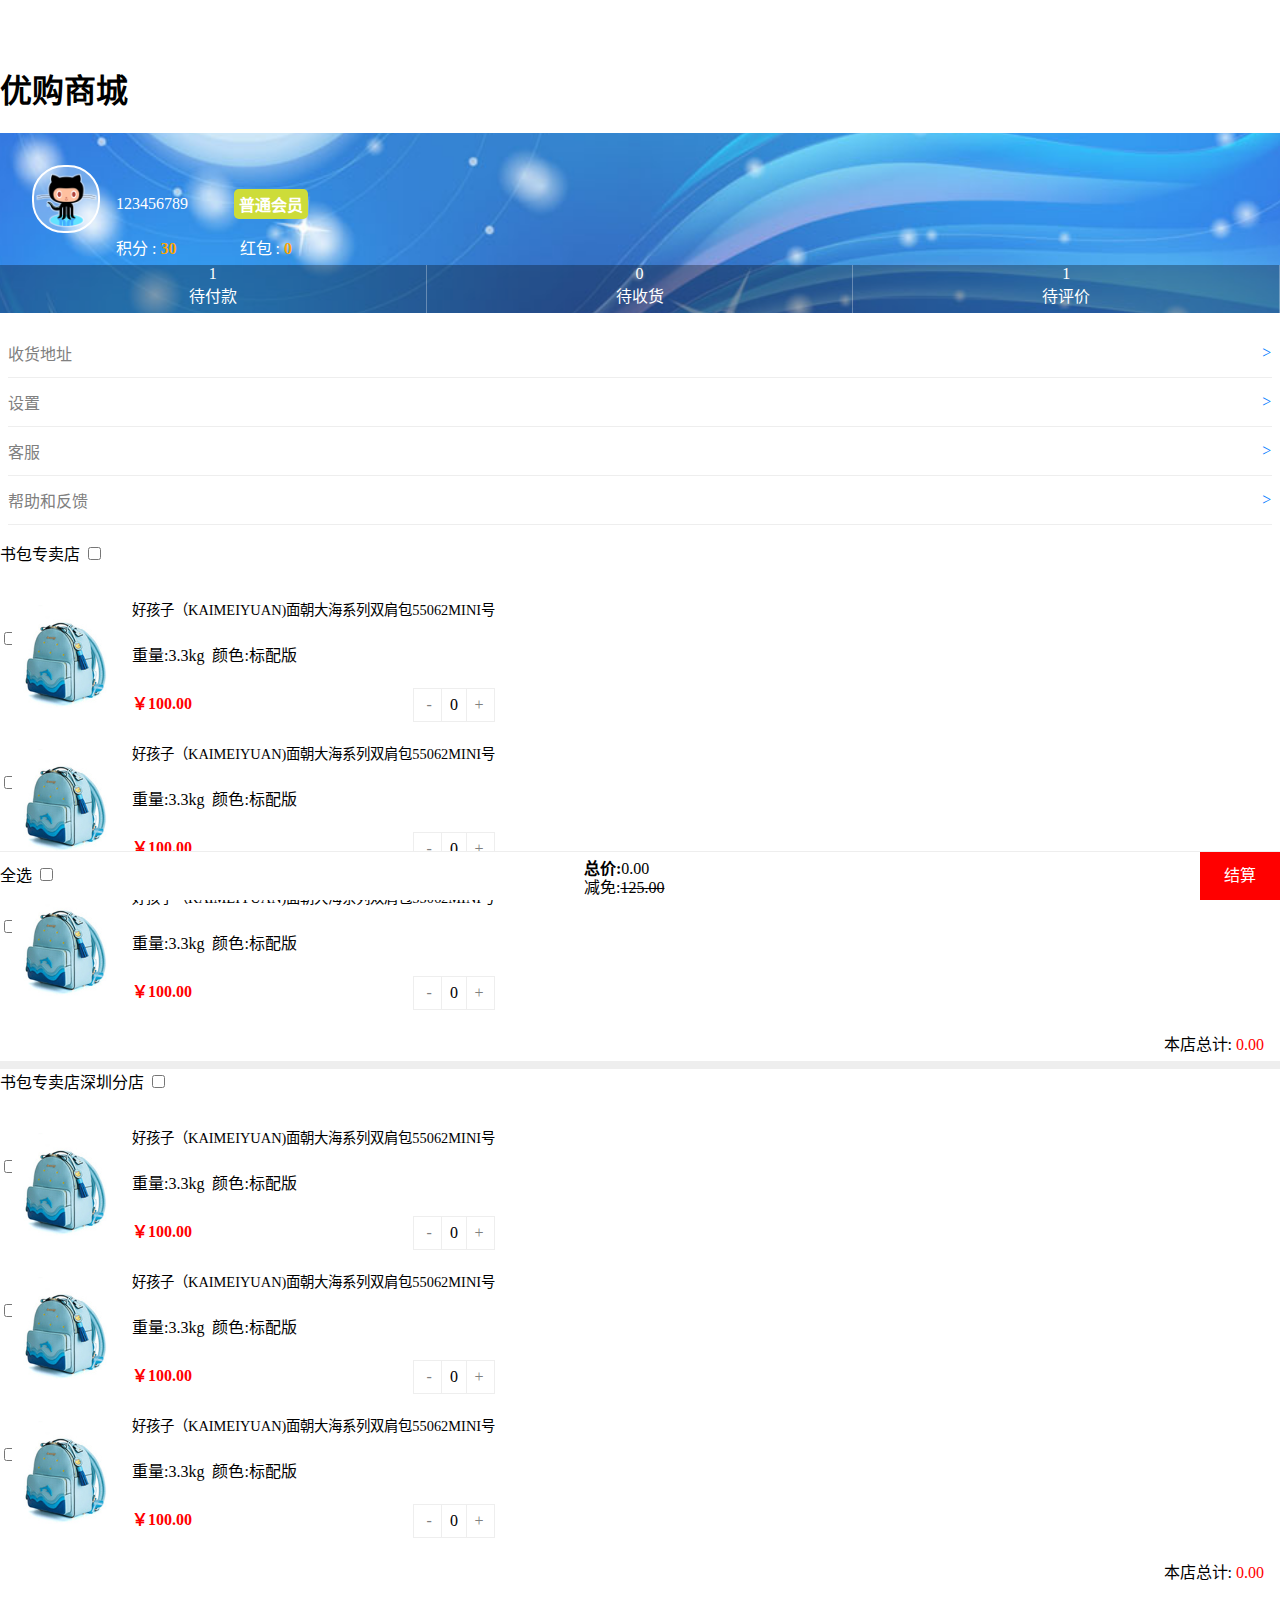
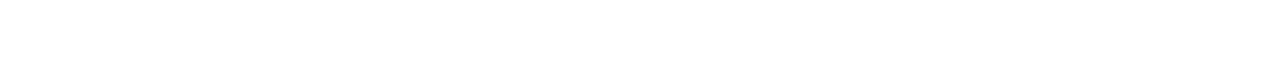
<file: common.html>
<!DOCTYPE html>
<html lang="zh-cn">

<head>
    <meta charset="UTF-8">
    <meta name="viewport" content="width=device-width, initial-scale=1.0">
    <meta content="width=device-width,initial-scale=1.0,maximum-scale=1.0,user-scalable=no" name="viewport">
    <meta content="yes" name="apple-mobile-web-app-capable">
    <meta content="black" name="apple-mobile-web-app-status-bar-style">
    <meta content="telephone=no" name="format-detection">
    <meta content="email=no" name="format-detection">
    <meta http-equiv="X-UA-Compatible" content="ie=edge">
    <title>优购商城</title>
    <link rel="stylesheet" href="./css/base.css">
    <link rel="stylesheet" href="./css/top-bottom.css">
    <style>
        /* 个人中心头部样式 */
        
        .vip-header {
            width: 100%;
            height: 180px;
            background: url("./images/vip_bg.jpg") no-repeat center;
            background-size: 110%;
            position: relative;
        }
        
        #vip {
            display: flex;
            padding: 2rem;
        }
        
        .vip-left {
            width: 4rem;
            height: 4rem;
            border: 2px solid #fff;
            border-radius: 2rem;
            background-color: rgba(255, 2555, 255, .3);
        }
        
        .vip-left img {
            width: 100%;
        }
        
        .vip-right {
            width: 12rem;
            height: 4rem;
            padding: .5rem 0 0 1rem;
        }
        
        .vip-right p {
            display: flex;
            justify-content: space-between;
            align-items: center;
            color: white;
            font-size: 1rem;
            margin-bottom: .1rem;
        }
        
        .user b {
            background-color: #CDDC39;
            padding: .2rem .3rem;
            border-radius: .3rem;
        }
        
        .score {
            padding-right: 1rem;
        }
        
        .score b {
            color: orange;
        }
        
        .vip-header ul {
            position: absolute;
            bottom: 0;
            width: 100%;
            height: 3rem;
            background-color: rgba(0, 0, 0, .3);
            margin: 0;
            display: flex;
        }
        
        .vip-header ul li {
            border-right: 1px solid rgba(255, 255, 255, .3);
            flex: 1;
        }
        
        .vip-header ul li p {
            color: white;
            margin: 0;
        }
        
        .vip-header ul li a {
            color: white;
        }
    </style>
    <style>
        /* 购物车列表样式 */
        
        #shopcar {
            width: 100%;
            background-color: #eee;
        }
        
        #shopcar input::before,
        #total input::before {
            color: red;
            line-height: 2rem;
        }
        
        #shopcar .shops {
            margin-bottom: .5rem;
            background-color: white;
        }
        
        #shopcar .mui-table-view:after {
            height: 0;
        }
        
        #shopcar .shops>ul {
            /* background-color: #eee;
            margin-bottom: .5rem; */
        }
        
        #shopcar .shops>ul>li {
            height: 9rem;
            background-color: white;
        }
        
        #shopcar .shops>ul>li .good-info {
            display: flex;
            padding-bottom: 0;
        }
        
        #shopcar .shops .all-prices {
            text-align: right;
            height: 2rem;
            line-height: 2rem;
            padding-right: 1rem;
        }
        
        #shopcar .shops .all-prices span {
            color: red;
        }
        
        .check {
            padding-top: 3rem;
        }
        
        .pic {
            height: 9rem;
        }
        
        .pic img {
            width: 100%;
            max-height: 8rem;
            max-width: 8rem;
            margin: 1.5rem 0 0 -1rem;
        }
        
        .text {
            overflow: hidden;
            text-align: left;
        }
        
        .text h4 {
            font-weight: normal;
            line-height: 1.3rem;
            white-space: normal;
            font-size: .9rem;
        }
        
        .text p {
            height: 2rem;
            line-height: 2rem;
        }
        
        .text p span {
            margin-right: .5rem;
        }
        
        .counts {
            height: 2rem;
            line-height: 2rem;
        }
        
        .price {
            float: left;
            color: red;
        }
        
        .count {
            float: right;
            width: 5rem;
            text-align: center;
            border: 1px solid #eee;
        }
        
        .count a {
            display: inline-block;
            width: 1.5rem;
            text-align: center;
        }
        
        .count span {
            width: 1rem;
            display: inline-block;
            text-align: center;
        }
        
        .count .minus {
            border-right: 1px solid #eee;
        }
        
        .count .add {
            border-left: 1px solid #eee;
        }
        /* 底部结算样式 */
        
        .total {
            position: fixed;
            display: flex;
            z-index: 1;
            width: 100%;
            height: 3rem;
            bottom: 0;
            line-height: 3rem;
            background-color: white;
            border-top: 1px solid #eee;
            justify-content: space-between;
            align-items: center;
        }
        
        .total .left {
            width: 8rem;
        }
        
        .total .middle {
            width: 10rem;
        }
        
        .total .middle p {
            width: 6rem;
            height: 1.2rem;
            margin: 0;
            line-height: 1.5rem;
            color: black;
        }
        
        .right {
            display: block;
            width: 5rem;
            background-color: red;
            text-align: center;
            height: 100%;
        }
        
        #right {
            color: white;
            background-color: red !important;
        }
    </style>
</head>

<body>
    <header id="header" class="mui-bar mui-bar-nav">
        <a class="mui-icon mui-icon-arrowleft mui-icon-left-nav mui-pull-left" href="../index.html"></a>
        <h1 class="mui-title">优购商城</h1>
        <a class="mui-icon mui-icon-home mui-icon-right-nav mui-pull-right"></a>
    </header>

    <div class="vip-header">
        <a href="#" id="vip">
            <div class="vip-left">
                <img src="./images/vip.png" alt="">
            </div>
            <div class="vip-right">
                <p class="user">
                    <span>123456789</span>
                    <b>普通会员</b>
                </p>
                <p class="score">
                    <span>积分 : <b>30</b></span>
                    <span>红包 : <b>0</b></span>
                </p>
            </div>
        </a>
        <ul>
            <li>
                <a href="#">
                    <span>1</span>
                    <p>待付款</p>
                </a>
            </li>
            <li>
                <a href="#">
                    <span>0</span>
                    <p>待收货</p>
                </a>
            </li>
            <li>
                <a href="#">
                    <span>1</span>
                    <p>待评价</p>
                </a>
            </li>
        </ul>
    </div>
    <style>
        .list-menu {
            width: 100%;
        }
        
        .list-menu ul {
            padding: 0 .5rem;
        }
        
        .list-menu ul li {
            height: 3rem;
            border-bottom: 1px solid #eee;
        }
        
        .list-menu ul li a {
            display: flex;
            height: 100%;
            justify-content: space-between;
            align-items: center;
        }
    </style>


    <div class="list-menu">
        <ul>
            <li><a href="#"><span>收货地址</span> <i class="mui-icon mui-icon-arrowright">></i></a></li>
            <li><a href="#"><span>设置</span> <i class="mui-icon mui-icon-arrowright">></i></a></li>
            <li><a href="#"><span>客服</span> <i class="mui-icon mui-icon-arrowright">></i></a></li>
            <li><a href="#"><span>帮助和反馈</span> <i class="mui-icon mui-icon-arrowright">></i></a></li>
        </ul>
    </div>

    <div id="shopcar">
        <div class="shops">
            <div class="mui-input-row mui-checkbox mui-left">
                <label>书包专卖店</label>
                <input name="checkbox" value="all" type="checkbox">
            </div>
            <ul class="mui-table-view">
                <li class="mui-table-view-cell mui-media mui-row">
                    <div class="good-info">
                        <div class="check mui-col-xs-2">
                            <div class="mui-checkbox">
                                <input name="checkbox" value="item0" type="checkbox">
                            </div>
                        </div>
                        <div class="pic mui-col-xs-3">
                            <img class="" src="./images/qcp.png">
                        </div>
                        <div class="text mui-col-xs-7">
                            <h4>好孩子（KAIMEIYUAN)面朝大海系列双肩包55062MINI号</h4>
                            <p class="mui-ellipsis">
                                <span>重量:3.3kg</span><span>颜色:标配版</span>
                            </p>
                            <div class="counts">
                                <div class="price">
                                    <b>￥100.00</b>
                                </div>
                                <div class="count">
                                    <a href="#" class="minus">-</a>
                                    <span class="num">0</span>
                                    <a href="#" class="add">+</a>
                                </div>

                            </div>
                        </div>
                    </div>
                </li>
                <li class="mui-table-view-cell mui-media mui-row">
                    <div class="good-info">
                        <div class="check mui-col-xs-2">
                            <div class="mui-checkbox">
                                <input name="checkbox" value="item1" type="checkbox">
                            </div>
                        </div>
                        <div class="pic mui-col-xs-3">
                            <img class="" src="./images/qcp.png">
                        </div>
                        <div class="text mui-col-xs-7">
                            <h4>好孩子（KAIMEIYUAN)面朝大海系列双肩包55062MINI号</h4>
                            <p class="mui-ellipsis">
                                <span>重量:3.3kg</span><span>颜色:标配版</span>
                            </p>
                            <div class="counts">
                                <div class="price">
                                    <b>￥100.00</b>
                                </div>
                                <div class="count">
                                    <a href="#" class="minus">-</a>
                                    <span class="num">0</span>
                                    <a href="#" class="add">+</a>
                                </div>

                            </div>
                        </div>
                    </div>
                </li>
                <li class="mui-table-view-cell mui-media mui-row">
                    <div class="good-info">
                        <div class="check mui-col-xs-2">
                            <div class="mui-checkbox">
                                <input name="checkbox" value="item2" type="checkbox">
                            </div>
                        </div>
                        <div class="pic mui-col-xs-3">
                            <img class="" src="./images/qcp.png">
                        </div>
                        <div class="text mui-col-xs-7">
                            <h4>好孩子（KAIMEIYUAN)面朝大海系列双肩包55062MINI号</h4>
                            <p class="mui-ellipsis">
                                <span>重量:3.3kg</span><span>颜色:标配版</span>
                            </p>
                            <div class="counts">
                                <div class="price">
                                    <b>￥100.00</b>
                                </div>
                                <div class="count">
                                    <a href="#" class="minus">-</a>
                                    <span class="num">0</span>
                                    <a href="#" class="add">+</a>
                                </div>

                            </div>
                        </div>
                    </div>
                </li>
            </ul>
            <div class="all-prices">
                本店总计:
                <span>0.00</span>
            </div>
        </div>
        <div class="shops">
            <div class="mui-input-row mui-checkbox mui-left">
                <label>书包专卖店深圳分店</label>
                <input name="checkbox" value="all" type="checkbox">
            </div>
            <ul class="mui-table-view">
                <li class="mui-table-view-cell mui-media mui-row">
                    <div class="good-info">
                        <div class="check mui-col-xs-2">
                            <div class="mui-checkbox">
                                <input name="checkbox" value="item0" type="checkbox">
                            </div>
                        </div>
                        <div class="pic mui-col-xs-3">
                            <img class="" src="./images/qcp.png">
                        </div>
                        <div class="text mui-col-xs-7">
                            <h4>好孩子（KAIMEIYUAN)面朝大海系列双肩包55062MINI号</h4>
                            <p class="mui-ellipsis">
                                <span>重量:3.3kg</span><span>颜色:标配版</span>
                            </p>
                            <div class="counts">
                                <div class="price">
                                    <b>￥100.00</b>
                                </div>
                                <div class="count">
                                    <a href="#" class="minus">-</a>
                                    <span class="num">0</span>
                                    <a href="#" class="add">+</a>
                                </div>

                            </div>
                        </div>
                    </div>
                </li>
                <li class="mui-table-view-cell mui-media mui-row">
                    <div class="good-info">
                        <div class="check mui-col-xs-2">
                            <div class="mui-checkbox">
                                <input name="checkbox" value="item1" type="checkbox">
                            </div>
                        </div>
                        <div class="pic mui-col-xs-3">
                            <img class="" src="./images/qcp.png">
                        </div>
                        <div class="text mui-col-xs-7">
                            <h4>好孩子（KAIMEIYUAN)面朝大海系列双肩包55062MINI号</h4>
                            <p class="mui-ellipsis">
                                <span>重量:3.3kg</span><span>颜色:标配版</span>
                            </p>
                            <div class="counts">
                                <div class="price">
                                    <b>￥100.00</b>
                                </div>
                                <div class="count">
                                    <a href="#" class="minus">-</a>
                                    <span class="num">0</span>
                                    <a href="#" class="add">+</a>
                                </div>

                            </div>
                        </div>
                    </div>
                </li>
                <li class="mui-table-view-cell mui-media mui-row">
                    <div class="good-info">
                        <div class="check mui-col-xs-2">
                            <div class="mui-checkbox">
                                <input name="checkbox" value="item2" type="checkbox">
                            </div>
                        </div>
                        <div class="pic mui-col-xs-3">
                            <img class="" src="./images/qcp.png">
                        </div>
                        <div class="text mui-col-xs-7">
                            <h4>好孩子（KAIMEIYUAN)面朝大海系列双肩包55062MINI号</h4>
                            <p class="mui-ellipsis">
                                <span>重量:3.3kg</span><span>颜色:标配版</span>
                            </p>
                            <div class="counts">
                                <div class="price">
                                    <b>￥100.00</b>
                                </div>
                                <div class="count">
                                    <a href="#" class="minus">-</a>
                                    <span class="num">0</span>
                                    <a href="#" class="add">+</a>
                                </div>
                            </div>
                        </div>
                    </div>
                </li>
            </ul>
            <div class="all-prices">
                本店总计:
                <span>0.00</span>
            </div>
        </div>
    </div>

    <footer id="total" class="total">
        <div class="left">
            <div class="">
                <label>全选</label>
                <input name="checkbox" value="allgoods" type="checkbox">
            </div>
        </div>
        <div class="middle">
            <p><b>总价:</b><span id="middle">0.00</span></p>
            <p>减免:<s>125.00</s></p>
        </div>
        <div class="right">
            <a id="right" href="#">结算</a>
        </div>
    </footer>

    <script>
    </script>
</body>

</html>
</file>
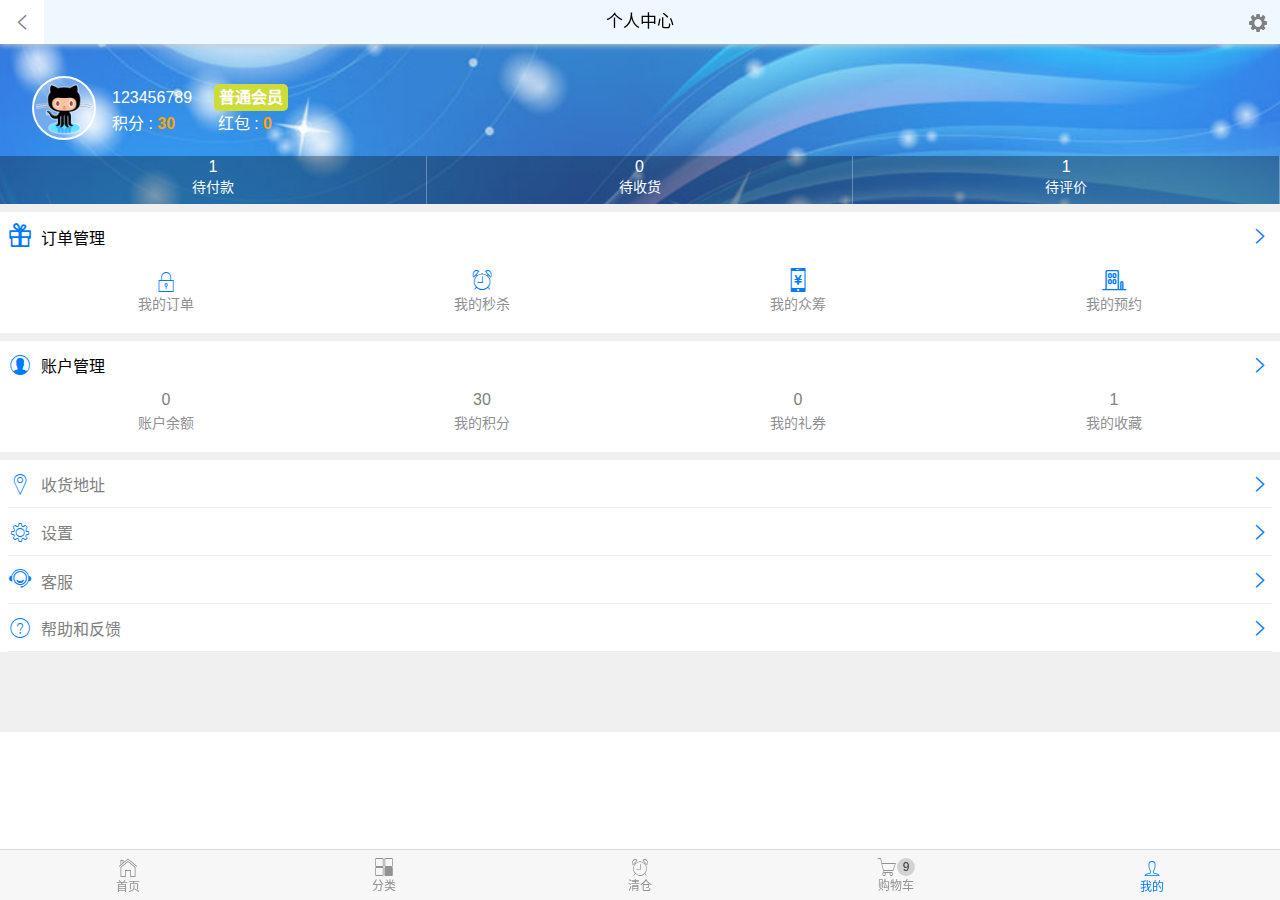
<file: components/person.html>
<!DOCTYPE html>
<html lang="zh-cn">

<head>
    <meta charset="UTF-8">
    <meta name="viewport" content="width=device-width, initial-scale=1.0">
    <meta content="width=device-width,initial-scale=1.0,maximum-scale=1.0,user-scalable=no" name="viewport">
    <meta content="yes" name="apple-mobile-web-app-capable">
    <meta content="black" name="apple-mobile-web-app-status-bar-style">
    <meta content="telephone=no" name="format-detection">
    <meta content="email=no" name="format-detection">
    <meta http-equiv="X-UA-Compatible" content="ie=edge">
    <title>优购商城</title>
    <link rel="stylesheet" href="../statics/mui/css/mui.min.css">
    <link rel="stylesheet" href="../statics/mui/css/icons-extra.css">
    <link rel="stylesheet" href="../css/base.css">
    <link rel="stylesheet" href="../css/top-bottom.css">
    <link rel="stylesheet" href="../css/person.css">
    <script src="../statics/mui/js/mui.min.js"></script>
    <script src="../statics/zepto/zepto.js"></script>
    <style>
        body {
            padding-top: 44px;
            background-color: #f0f0f0;
        }
        /* 顶部通栏样式 */
        
        #header {
            background-color: aliceblue;
        }
    </style>
    <style>
        /* 个人中心头部样式 */
        
        .vip-header {
            width: 100%;
            height: 160px;
            background: url("../images/vip_bg.jpg") no-repeat center;
            background-size: 110%;
            position: relative;
            margin-bottom: .5rem;
        }
        
        #vip {
            display: flex;
            padding: 2rem;
        }
        
        .vip-left {
            width: 4rem;
            height: 4rem;
            border: 2px solid #fff;
            border-radius: 2rem;
            background-color: rgba(255, 2555, 255, .3);
        }
        
        .vip-left img {
            width: 100%;
        }
        
        .vip-right {
            width: 12rem;
            height: 4rem;
            padding: .5rem 0 0 1rem;
        }
        
        .vip-right p {
            display: flex;
            justify-content: space-between;
            align-items: center;
            color: white;
            font-size: 1rem;
            margin-bottom: .1rem;
        }
        
        .user b {
            background-color: #CDDC39;
            padding: .2rem .3rem;
            border-radius: .3rem;
        }
        
        .score {
            padding-right: 1rem;
        }
        
        .score b {
            color: orange;
        }
        
        .vip-header ul {
            position: absolute;
            bottom: 0;
            width: 100%;
            height: 3rem;
            background-color: rgba(0, 0, 0, .3);
            margin: 0;
            display: flex;
        }
        
        .vip-header ul li {
            border-right: 1px solid rgba(255, 255, 255, .3);
            flex: 1;
        }
        
        .vip-header ul li p {
            color: white;
        }
        
        .vip-header ul li a {
            color: white;
        }
    </style>
    <style>
        .list-menu {
            width: 100%;
            background-color: white;
        }
        
        .list-menu ul {
            padding: 0 .5rem;
            margin: 0;
        }
        
        .list-menu ul li {
            height: 3rem;
            border-bottom: 1px solid #eee;
        }
        
        .list-menu ul li a {
            display: flex;
            height: 100%;
            justify-content: space-between;
            align-items: center;
        }
    </style>
</head>

<body>
    <header id="header" class="mui-bar mui-bar-nav">
        <a class="mui-icon mui-icon-arrowleft mui-icon-left-nav mui-pull-left" href="../index.html"></a>
        <h1 class="mui-title">个人中心</h1>
        <a class="mui-icon mui-icon-gear-filled mui-icon-right-nav mui-pull-right"></a>
    </header>

    <div class="vip-header">
        <a href="#" id="vip">
            <div class="vip-left">
                <img src="../images/vip.png" alt="">
            </div>
            <div class="vip-right">
                <p class="user">
                    <span>123456789</span>
                    <b>普通会员</b>
                </p>
                <p class="score">
                    <span>积分 : <b>30</b></span>
                    <span>红包 : <b>0</b></span>
                </p>
            </div>
        </a>
        <ul>
            <li>
                <a href="#">
                    <span>1</span>
                    <p>待付款</p>
                </a>
            </li>
            <li>
                <a href="#">
                    <span>0</span>
                    <p>待收货</p>
                </a>
            </li>
            <li>
                <a href="#">
                    <span>1</span>
                    <p>待评价</p>
                </a>
            </li>
        </ul>
    </div>
    <style>
        .order-manage {
            width: 100%;
            padding: .5rem;
            background-color: white;
            margin-bottom: .5rem;
        }
        
        .myorder {
            height: 2rem;
            display: flex;
            justify-content: space-between;
            align-items: center;
        }
        
        .order-manage ul {
            display: flex;
            justify-content: space-around;
            align-items: flex-end;
            margin: 1rem 0 0 0;
        }
    </style>
    <div class="order-manage">
        <div class="myorder"><span><i class="mui-icon-extra mui-icon-extra-gift"></i>&nbsp;&nbsp;订单管理</span> <a href="#"><i class="mui-icon mui-icon-arrowright"></i></a></div>
        <ul>
            <li>
                <a href="#">
                    <i class="mui-icon mui-icon-locked"></i>
                    <p>我的订单</p>
                </a>
            </li>
            <li>
                <a href="#">
                    <i class="mui-icon-extra mui-icon-extra-outline"></i>
                    <p>我的秒杀</p>
                </a>
            </li>
            <li>
                <a href="#">
                    <i class="mui-icon-extra mui-icon-extra-prech"></i>
                    <p>我的众筹</p>
                </a>
            </li>
            <li>
                <a href="#">
                    <i class="mui-icon-extra mui-icon-extra-hotel"></i>
                    <p>我的预约</p>
                </a>
            </li>
        </ul>
    </div>
    <style>
        .account-manage {
            width: 100%;
            padding: .5rem;
            background-color: white;
            margin-bottom: .5rem;
        }
        
        .myaccount {
            height: 2rem;
            display: flex;
            justify-content: space-between;
            align-items: center;
        }
        
        .account-manage ul {
            display: flex;
            justify-content: space-around;
            align-items: flex-end;
            margin: .5rem 0 0 0;
        }
        
        .account-manage ul li a p {
            margin-top: .2rem;
        }
    </style>
    <div class="account-manage">
        <div class="myaccount"><span><i class="mui-icon mui-icon-contact"></i>&nbsp;&nbsp;账户管理</span> <a href="#"><i class="mui-icon mui-icon-arrowright"></i></a></div>
        <ul>
            <li>
                <a href="#">
                    <span>0</span>
                    <p>账户余额</p>
                </a>
            </li>
            <li>
                <a href="#">
                    <span>30</span>
                    <p>我的积分</p>
                </a>
            </li>
            <li>
                <a href="#">
                    <span>0</span>
                    <p>我的礼券</p>
                </a>
            </li>
            <li>
                <a href="#">
                    <span>1</span>
                    <p>我的收藏</p>
                </a>
            </li>
        </ul>
    </div>

    <div class="list-menu">
        <ul>
            <li><a href="#"><span><i class="mui-icon mui-icon-location"></i>&nbsp;&nbsp;收货地址</span> <i class="mui-icon mui-icon-arrowright"></i></a></li>
            <li><a href="#"><span><i class="mui-icon mui-icon-gear"></i>&nbsp;&nbsp;设置</span> <i class="mui-icon mui-icon-arrowright"></i></a></li>
            <li><a href="#"><span><i class="mui-icon-extra mui-icon-extra-custom"></i>&nbsp;&nbsp;客服</span> <i class="mui-icon mui-icon-arrowright"></i></a></li>
            <li><a href="#"><span><i class="mui-icon mui-icon-help"></i>&nbsp;&nbsp;帮助和反馈</span> <i class="mui-icon mui-icon-arrowright"></i></a></li>
        </ul>
    </div>

    <nav id="tab-bar" class="mui-bar mui-bar-tab">
        <a class="mui-tab-item" href="../index.html">
            <span class="mui-icon mui-icon-home"></span>
            <span class="mui-tab-label">首页</span>
        </a>
        <a class="mui-tab-item" href="./sort.html">
            <span class="mui-icon-extra mui-icon-extra-class"></span>
            <span class="mui-tab-label">分类</span>
        </a>
        <a class="mui-tab-item" href="./salse.html">
            <span class="mui-icon-extra mui-icon-extra-outline"></span>
            <span class="mui-tab-label">清仓</span>
        </a>
        <a class="mui-tab-item" href="./shopcar.html">
            <span class="mui-icon-extra mui-icon-extra-cart"></span><span class="mui-badge">9</span>
            <span class="mui-tab-label">购物车</span>
        </a>
        <a class="mui-tab-item mui-active" href="./person.html">
            <span class="mui-icon mui-icon-person"></span>
            <span class="mui-tab-label">我的</span>
        </a>
    </nav>

    <script type="text/javascript">
        mui('body').on('tap', 'a', function() {
            if (window.top.location.hostname == "localhost") {
                window.top.location.href = this.href;
            } else if (window.top.location.hostname = "bluefantast.github.io") {
                window.top.location.href = this.href;
            }
        });
        mui('body').on('click', 'a', function() {
            if (window.top.location.hostname == "localhost") {
                window.top.location.href = this.href;

            } else if (window.top.location.hostname = "bluefantast.github.io") {
                window.top.location.href = this.href;
            }

        });
    </script>
</body>

</html>
</file>
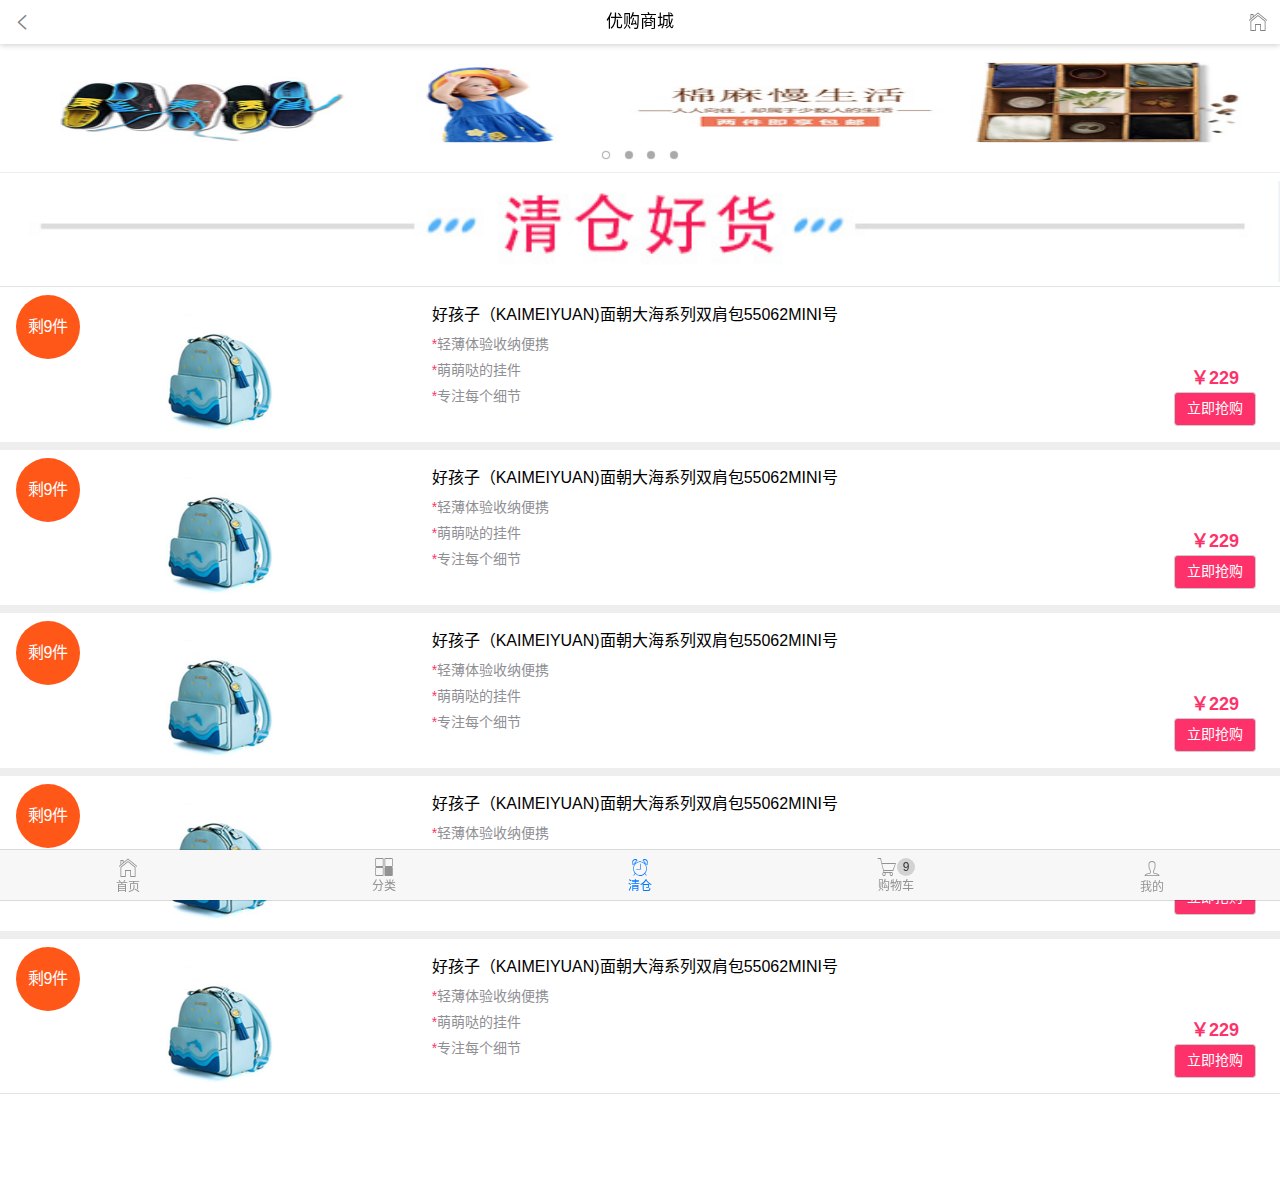
<file: components/salse.html>
<!DOCTYPE html>
<html lang="zh-cn">

<head>
    <meta charset="UTF-8">
    <meta name="viewport" content="width=device-width, initial-scale=1.0">
    <meta content="width=device-width,initial-scale=1.0,maximum-scale=1.0,user-scalable=no" name="viewport">
    <meta content="yes" name="apple-mobile-web-app-capable">
    <meta content="black" name="apple-mobile-web-app-status-bar-style">
    <meta content="telephone=no" name="format-detection">
    <meta content="email=no" name="format-detection">
    <meta http-equiv="X-UA-Compatible" content="ie=edge">
    <title>优购商城</title>
    <link rel="stylesheet" href="../statics/mui/css/mui.min.css">
    <link rel="stylesheet" href="../statics/mui/css/icons-extra.css">
    <link rel="stylesheet" href="../css/base.css">
    <link rel="stylesheet" href="../css/top-bottom.css">
    <link rel="stylesheet" href="../css/person.css">
    <script src="../statics/mui/js/mui.min.js"></script>
    <script src="../statics/zepto/zepto.js"></script>
    <style>
        /* 轮播图样式 */
        
        #slider {
            border-bottom: 1px solid #eee;
        }
        
        #slider .mui-slider-item img {
            height: 8rem;
        }
        /* 清仓商品样式 */
        
        #salse {
            width: 100%;
        }
        
        #salse .title img {
            width: 100%;
            margin-top: .5rem;
        }
        
        #salse>ul {
            background-color: #eee;
        }
        
        #salse>ul>li {
            margin-bottom: .5rem;
            background-color: white;
        }
        
        #salse>ul>li>a {
            display: flex;
            padding-bottom: 0;
        }
        
        .num {
            position: absolute;
            top: .5rem;
            left: 1rem;
            background-color: orangered;
            color: white;
            opacity: .9;
            width: 4rem;
            height: 4rem;
            border-radius: 4rem;
            line-height: 4rem;
            z-index: 1;
        }
        
        .pic {
            height: 9rem;
        }
        
        .pic img {
            width: 100%;
            max-height: 8rem;
            max-width: 9rem;
            /* vertical-align: middle; */
            margin: 1rem auto;
        }
        
        .text {
            overflow: hidden;
            text-align: left;
        }
        
        .text h4 {
            font-weight: normal;
            line-height: 1.5rem;
            white-space: normal;
            font-size: 1rem;
        }
        
        .text p {
            line-height: 1.6rem;
        }
        
        .text p span {
            color: #fe316a;
        }
        
        .price {
            position: absolute;
            right: 1.5rem;
            bottom: 1rem;
        }
        
        .price h4 {
            color: #fe316a;
        }
        
        .price button {
            background-color: #fe316a;
            color: white;
        }
    </style>
</head>

<body>
    <header id="header" class="mui-bar mui-bar-nav">
        <a class="mui-icon mui-icon-arrowleft mui-icon-left-nav mui-pull-left" href="../index.html"></a>
        <h1 class="mui-title">优购商城</h1>
        <a class="mui-icon mui-icon-home mui-icon-right-nav mui-pull-right"></a>
    </header>

    <div id="slider" class="mui-slider">
        <div class="mui-slider-group mui-slider-loop">
            <!-- 额外增加的一个节点(循环轮播：第一个节点是最后一张轮播) -->
            <div class="mui-slider-item mui-slider-item-duplicate">
                <a href="#">
                    <img src="../images/g1.png">
                </a>
            </div>
            <!-- 第一张 -->
            <div class="mui-slider-item">
                <a href="#">
                    <img src="../images/g2.png">
                </a>
            </div>
            <!-- 第二张 -->
            <div class="mui-slider-item">
                <a href="#">
                    <img src="../images/g1.png">
                </a>
            </div>
            <!-- 第三张 -->
            <div class="mui-slider-item">
                <a href="#">
                    <img src="../images/g2.png">
                </a>
            </div>
            <!-- 第四张 -->
            <div class="mui-slider-item">
                <a href="#">
                    <img src="../images/g1.png">
                </a>
            </div>
            <!-- 额外增加的一个节点(循环轮播：最后一个节点是第一张轮播) -->
            <div class="mui-slider-item mui-slider-item-duplicate">
                <a href="#">
                    <img src="../images/g2.png">
                </a>
            </div>
        </div>
        <div class="mui-slider-indicator">
            <div class="mui-indicator mui-active"></div>
            <div class="mui-indicator"></div>
            <div class="mui-indicator"></div>
            <div class="mui-indicator"></div>
        </div>
    </div>

    <div id="salse">
        <div class="title">
            <img src="../images/qct.png" alt="">
        </div>
        <ul class="mui-table-view">
            <li class="mui-table-view-cell mui-media mui-row">
                <a href="javascript:;">
                    <div class="num">
                        剩9件
                    </div>
                    <div class="pic mui-col-xs-4">
                        <img class="" src="../images/qcp.png">
                    </div>
                    <div class="text mui-col-xs-8">
                        <h4>好孩子（KAIMEIYUAN)面朝大海系列双肩包55062MINI号</h4>
                        <p class="mui-ellipsis"><span>*</span>轻薄体验收纳便携</p>
                        <p class="mui-ellipsis"><span>*</span>萌萌哒的挂件</p>
                        <p class="mui-ellipsis"><span>*</span>专注每个细节</p>
                    </div>
                    <div class="price">
                        <h4>￥229</h4>
                        <button type="">立即抢购</button>
                    </div>
                </a>
            </li>
            <li class="mui-table-view-cell mui-media mui-row">
                <a href="javascript:;">
                    <div class="num">
                        剩9件
                    </div>
                    <div class="pic mui-col-xs-4">
                        <img class="" src="../images/qcp.png">
                    </div>
                    <div class="text mui-col-xs-8">
                        <h4>好孩子（KAIMEIYUAN)面朝大海系列双肩包55062MINI号</h4>
                        <p class="mui-ellipsis"><span>*</span>轻薄体验收纳便携</p>
                        <p class="mui-ellipsis"><span>*</span>萌萌哒的挂件</p>
                        <p class="mui-ellipsis"><span>*</span>专注每个细节</p>
                    </div>
                    <div class="price">
                        <h4>￥229</h4>
                        <button type="">立即抢购</button>
                    </div>
                </a>
            </li>
            <li class="mui-table-view-cell mui-media mui-row">
                <a href="javascript:;">
                    <div class="num">
                        剩9件
                    </div>
                    <div class="pic mui-col-xs-4">
                        <img class="" src="../images/qcp.png">
                    </div>
                    <div class="text mui-col-xs-8">
                        <h4>好孩子（KAIMEIYUAN)面朝大海系列双肩包55062MINI号</h4>
                        <p class="mui-ellipsis"><span>*</span>轻薄体验收纳便携</p>
                        <p class="mui-ellipsis"><span>*</span>萌萌哒的挂件</p>
                        <p class="mui-ellipsis"><span>*</span>专注每个细节</p>
                    </div>
                    <div class="price">
                        <h4>￥229</h4>
                        <button type="">立即抢购</button>
                    </div>
                </a>
            </li>
            <li class="mui-table-view-cell mui-media mui-row">
                <a href="javascript:;">
                    <div class="num">
                        剩9件
                    </div>
                    <div class="pic mui-col-xs-4">
                        <img class="" src="../images/qcp.png">
                    </div>
                    <div class="text mui-col-xs-8">
                        <h4>好孩子（KAIMEIYUAN)面朝大海系列双肩包55062MINI号</h4>
                        <p class="mui-ellipsis"><span>*</span>轻薄体验收纳便携</p>
                        <p class="mui-ellipsis"><span>*</span>萌萌哒的挂件</p>
                        <p class="mui-ellipsis"><span>*</span>专注每个细节</p>
                    </div>
                    <div class="price">
                        <h4>￥229</h4>
                        <button type="">立即抢购</button>
                    </div>
                </a>
            </li>
            <li class="mui-table-view-cell mui-media mui-row">
                <a href="javascript:;">
                    <div class="num">
                        剩9件
                    </div>
                    <div class="pic mui-col-xs-4">
                        <img class="" src="../images/qcp.png">
                    </div>
                    <div class="text mui-col-xs-8">
                        <h4>好孩子（KAIMEIYUAN)面朝大海系列双肩包55062MINI号</h4>
                        <p class="mui-ellipsis"><span>*</span>轻薄体验收纳便携</p>
                        <p class="mui-ellipsis"><span>*</span>萌萌哒的挂件</p>
                        <p class="mui-ellipsis"><span>*</span>专注每个细节</p>
                    </div>
                    <div class="price">
                        <h4>￥229</h4>
                        <button type="">立即抢购</button>
                    </div>
                </a>
            </li>
        </ul>
    </div>



    <nav id="tab-bar" class="mui-bar mui-bar-tab">
        <a class="mui-tab-item" href="../index.html">
            <span class="mui-icon mui-icon-home"></span>
            <span class="mui-tab-label">首页</span>
        </a>
        <a class="mui-tab-item" href="./sort.html">
            <span class="mui-icon-extra mui-icon-extra-class"></span>
            <span class="mui-tab-label">分类</span>
        </a>
        <a class="mui-tab-item mui-active" href="./salse.html">
            <span class="mui-icon-extra mui-icon-extra-outline"></span>
            <span class="mui-tab-label">清仓</span>
        </a>
        <a class="mui-tab-item" href="./shopcar.html">
            <span class="mui-icon-extra mui-icon-extra-cart"></span><span class="mui-badge">9</span>
            <span class="mui-tab-label">购物车</span>
        </a>
        <a class="mui-tab-item" href="./person.html">
            <span class="mui-icon mui-icon-person"></span>
            <span class="mui-tab-label">我的</span>
        </a>
    </nav>

    <script type="text/javascript">
        mui('body').on('tap', 'a', function() {
            if (window.top.location.hostname == "localhost") {
                window.top.location.href = this.href;
            } else if (window.top.location.hostname = "bluefantast.github.io") {
                window.top.location.href = this.href;
            }
        });
        mui('body').on('click', 'a', function() {
            if (window.top.location.hostname == "localhost") {
                window.top.location.href = this.href;

            } else if (window.top.location.hostname = "bluefantast.github.io") {
                window.top.location.href = this.href;
            }

        });

        var gallery = mui('.mui-slider');
        gallery.slider({
            interval: 2000 //自动轮播周期，若为0则不自动播放，默认为0；
        });
    </script>
</body>

</html>
</file>
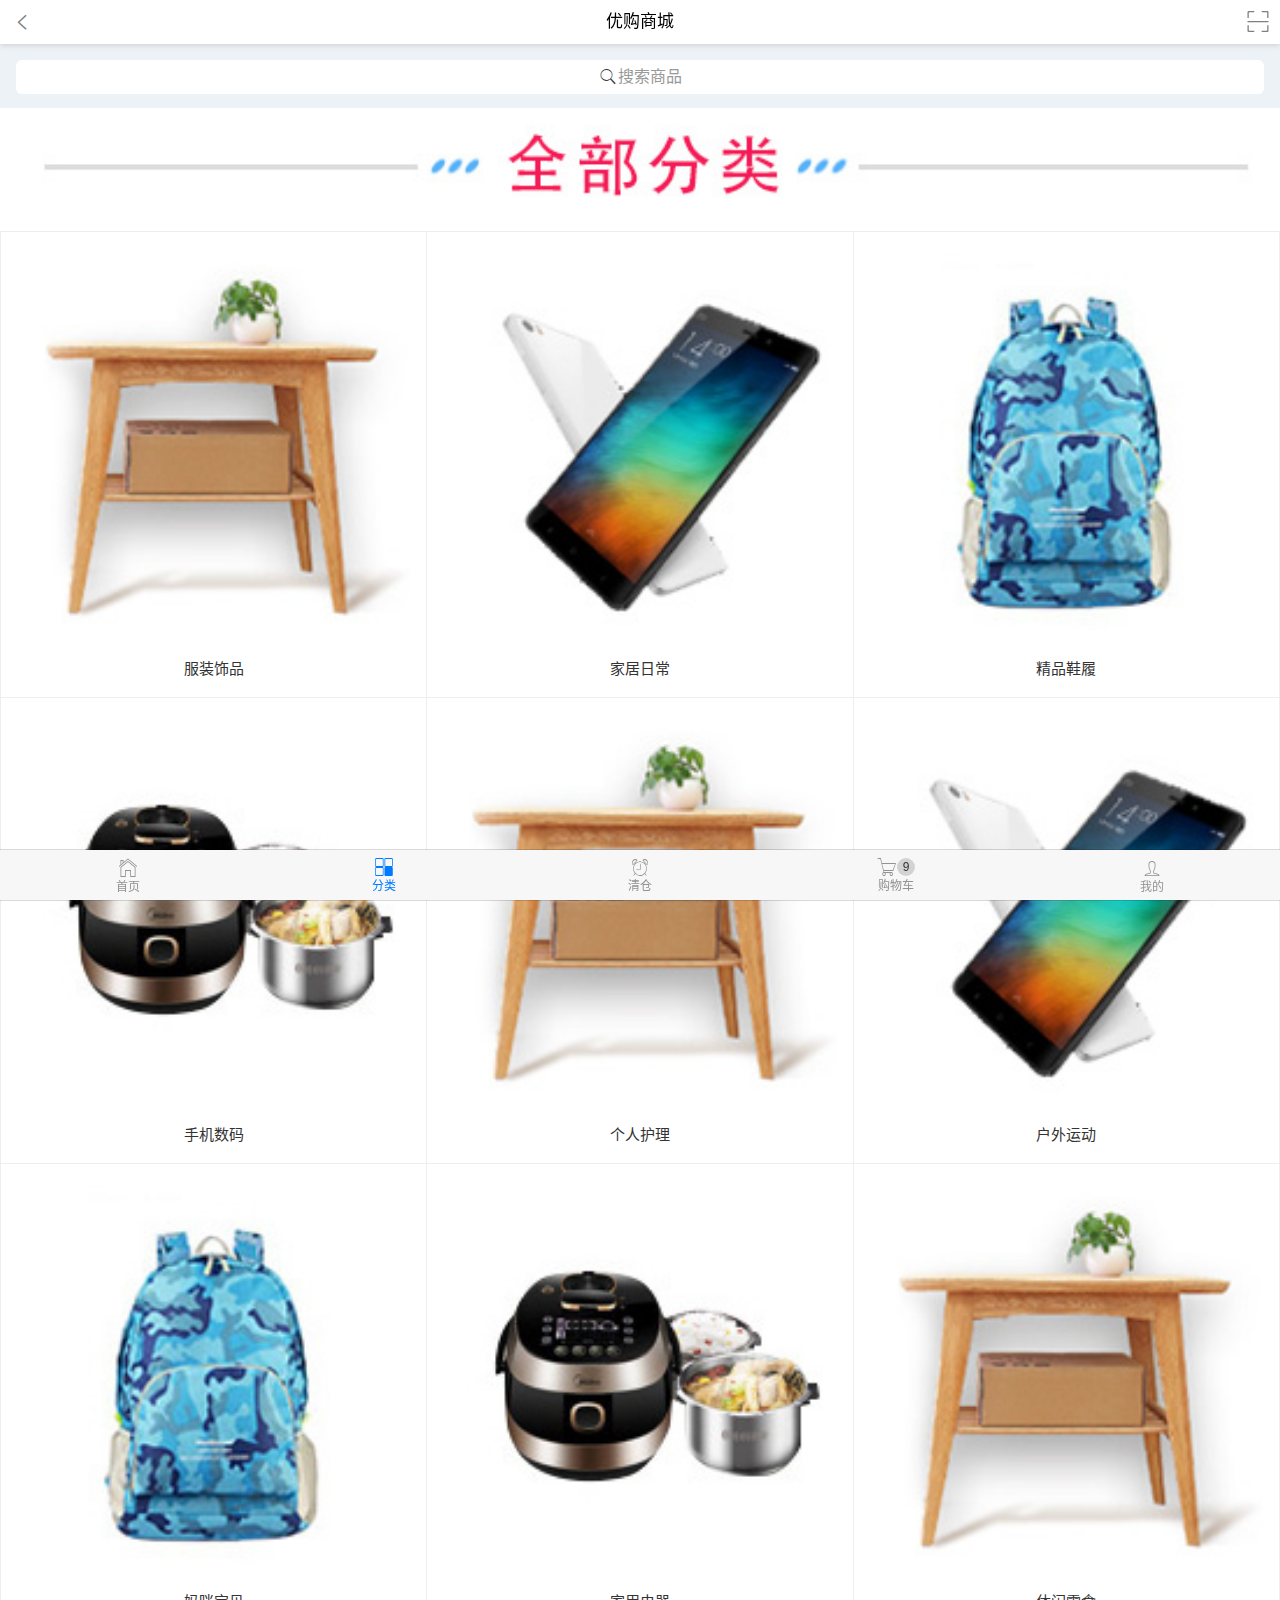
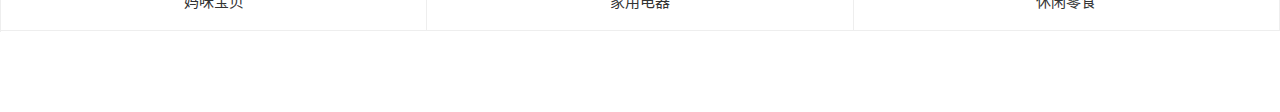
<file: components/sort.html>
<!DOCTYPE html>
<html lang="zh-cn">

<head>
    <meta charset="UTF-8">
    <meta name="viewport" content="width=device-width, initial-scale=1.0">
    <meta content="width=device-width,initial-scale=1.0,maximum-scale=1.0,user-scalable=no" name="viewport">
    <meta content="yes" name="apple-mobile-web-app-capable">
    <meta content="black" name="apple-mobile-web-app-status-bar-style">
    <meta content="telephone=no" name="format-detection">
    <meta content="email=no" name="format-detection">
    <meta http-equiv="X-UA-Compatible" content="ie=edge">
    <title>优购商城</title>
    <link rel="stylesheet" href="../statics/mui/css/mui.min.css">
    <link rel="stylesheet" href="../statics/mui/css/icons-extra.css">
    <link rel="stylesheet" href="../css/base.css">
    <link rel="stylesheet" href="../css/top-bottom.css">
    <link rel="stylesheet" href="../css/person.css">
    <script src="../statics/mui/js/mui.min.js"></script>
    <script src="../statics/zepto/zepto.js"></script>
    <style>
        /* 搜索框样式 */
        
        #search {
            padding: 1rem 1rem .4rem;
            background-color: #edf2f6;
        }
        
        .mui-search input {
            background-color: white;
            margin-bottom: .5rem;
        }
        /* 全部分类样式 */
        
        #sort {
            width: 100%;
        }
        
        .title img {
            width: 100%;
            padding: .5rem 0;
        }
        
        #sort .mui-content>ul {
            background-color: white;
            margin-top: 0;
        }
        
        #sort .mui-content>ul>li img {
            width: 100%;
        }
    </style>
</head>

<body>
    <header id="header" class="mui-bar mui-bar-nav">
        <a class="mui-icon mui-icon-arrowleft mui-icon-left-nav mui-pull-left" href="../index.html"></a>
        <h1 class="mui-title">优购商城</h1>
        <a class="mui-icon-extra mui-icon-extra-sweep mui-icon-right-nav mui-pull-right"></a>
    </header>

    <div id="search">
        <div class="mui-input-row mui-search">
            <input type="search" class="mui-input-clear" placeholder="搜索商品">
        </div>
    </div>

    <div id="sort">
        <div class="title">
            <img src="../images/c.png" alt="">
        </div>
        <div class="mui-content">
            <ul class="mui-table-view mui-grid-view mui-grid-9">
                <li class="mui-table-view-cell mui-media mui-col-xs-4 mui-col-sm-4">
                    <a href="#">
                        <img src="../images/p1.png" alt="">
                        <div class="mui-media-body">服装饰品</div>
                    </a>
                </li>
                <li class="mui-table-view-cell mui-media mui-col-xs-4 mui-col-sm-4">
                    <a href="#">
                        <img src="../images/p2.png" alt="">
                        <div class="mui-media-body">家居日常</div>
                    </a>
                </li>
                <li class="mui-table-view-cell mui-media mui-col-xs-4 mui-col-sm-4">
                    <a href="#">
                        <img src="../images/p3.png" alt="">
                        <div class="mui-media-body">精品鞋履</div>
                    </a>
                </li>
                <li class="mui-table-view-cell mui-media mui-col-xs-4 mui-col-sm-4">
                    <a href="#">
                        <img src="../images/p4.png" alt="">
                        <div class="mui-media-body">手机数码</div>
                    </a>
                </li>
                <li class="mui-table-view-cell mui-media mui-col-xs-4 mui-col-sm-4">
                    <a href="#">
                        <img src="../images/p1.png" alt="">
                        <div class="mui-media-body">个人护理</div>
                    </a>
                </li>
                <li class="mui-table-view-cell mui-media mui-col-xs-4 mui-col-sm-4">
                    <a href="#">
                        <img src="../images/p2.png" alt="">
                        <div class="mui-media-body">户外运动</div>
                    </a>
                </li>
                <li class="mui-table-view-cell mui-media mui-col-xs-4 mui-col-sm-4">
                    <a href="#">
                        <img src="../images/p3.png" alt="">
                        <div class="mui-media-body">妈咪宝贝</div>
                    </a>
                </li>
                <li class="mui-table-view-cell mui-media mui-col-xs-4 mui-col-sm-4">
                    <a href="#">
                        <img src="../images/p4.png" alt="">
                        <div class="mui-media-body">家用电器</div>
                    </a>
                </li>
                <li class="mui-table-view-cell mui-media mui-col-xs-4 mui-col-sm-4">
                    <a href="#">
                        <img src="../images/p1.png" alt="">
                        <div class="mui-media-body">休闲零食</div>
                    </a>
                </li>
            </ul>
        </div>
    </div>

    <nav id="tab-bar" class="mui-bar mui-bar-tab">
        <a class="mui-tab-item" href="../index.html">
            <span class="mui-icon mui-icon-home"></span>
            <span class="mui-tab-label">首页</span>
        </a>
        <a class="mui-tab-item mui-active" href="./sort.html">
            <span class="mui-icon-extra mui-icon-extra-class"></span>
            <span class="mui-tab-label">分类</span>
        </a>
        <a class="mui-tab-item" href="./salse.html">
            <span class="mui-icon-extra mui-icon-extra-outline"></span>
            <span class="mui-tab-label">清仓</span>
        </a>
        <a class="mui-tab-item" href="./shopcar.html">
            <span class="mui-icon-extra mui-icon-extra-cart"></span><span class="mui-badge">9</span>
            <span class="mui-tab-label">购物车</span>
        </a>
        <a class="mui-tab-item" href="./person.html">
            <span class="mui-icon mui-icon-person"></span>
            <span class="mui-tab-label">我的</span>
        </a>
    </nav>

    <script type="text/javascript">
        mui('body').on('tap', 'a', function() {
            if (window.top.location.hostname == "localhost") {
                window.top.location.href = this.href;
            } else if (window.top.location.hostname = "bluefantast.github.io") {
                window.top.location.href = this.href;
            }
        });
        mui('body').on('click', 'a', function() {
            if (window.top.location.hostname == "localhost") {
                window.top.location.href = this.href;

            } else if (window.top.location.hostname = "bluefantast.github.io") {
                window.top.location.href = this.href;
            }

        });
    </script>
</body>

</html>
</file>
<file: css/base.css>
@charset "utf-8";
html,
body {
    margin: 0;
    padding: 0;
    background-color: white;
    font-size: 16px;
}

ul {
    padding: 0;
    list-style: none;
}

ul>li {
    border: 0;
    text-align: center;
}

a {
    text-decoration: none;
    color: gray;
}

i {
    color: #007aff;
}


/* 改善a标签点击时背景变灰问题 */

a:hover,
a:focus,
a:active,
a:visited {
    background-color: white !important;
}
</file>
<file: css/top-bottom.css>
@charset "utf-8";
body {
    padding-top: 44px;
    padding-bottom: 5rem;
}


/* 顶部通栏样式 */

#header {
    background-color: white;
}

#header .mui-icon-extra {
    margin: 10px 0 0 0;
}


/* 底部分栏样式 */

#tab-bar .mui-icon-extra {
    font-size: 1.25rem;
    position: relative;
    top: 4px;
}

#tab-bar .mui-tab-label {
    font-size: .75rem;
    display: block;
    overflow: hidden;
    text-overflow: ellipsis;
}
</file>
<file: statics/mui/css/icons-extra.css>
@font-face {
    font-family: MuiiconSpread;
    font-weight: normal;
    font-style: normal;
    src:  url('../fonts/mui-icons-extra.ttf') format('truetype'); /* iOS 4.1- */
}
.mui-icon-extra
{
    font-family: MuiiconSpread;
    font-size: 24px;
    font-weight: normal;
    font-style: normal;
    line-height: 1;
    display: inline-block;
    text-decoration: none;
    -webkit-font-smoothing: antialiased;
}
.mui-icon-extra-cold:before { content: "\e500"; }
.mui-icon-extra-share:before { content: "\e200"; }
.mui-icon-extra-class:before { content: "\e118"; }
.mui-icon-extra-custom:before { content: "\e117"; }
.mui-icon-extra-new:before { content: "\e103"; }
.mui-icon-extra-card:before { content: "\e104"; }
.mui-icon-extra-grech:before { content: "\e105"; }
.mui-icon-extra-trend:before { content: "\e106"; }
.mui-icon-extra-filter:before { content: "\e207"; }
.mui-icon-extra-holiday:before { content: "\e300"; }
.mui-icon-extra-cart:before { content: "\e107"; }
.mui-icon-extra-heart:before { content: "\e180"; }
.mui-icon-extra-computer:before { content: "\e600"; }
.mui-icon-extra-express:before { content: "\e108"; }
.mui-icon-extra-gift:before { content: "\e109"; }
.mui-icon-extra-gold:before { content: "\e102"; }
.mui-icon-extra-lamp:before { content: "\e601"; }
.mui-icon-extra-rank:before { content: "\e110"; }
.mui-icon-extra-notice:before { content: "\e111"; }
.mui-icon-extra-sweep:before { content: "\e202"; }
.mui-icon-extra-arrowleftcricle:before { content: "\e401"; }
.mui-icon-extra-dictionary:before { content: "\e602"; }
.mui-icon-extra-heart-filled:before { content: "\e119"; }
.mui-icon-extra-xiaoshuo:before { content: "\e607"; }
.mui-icon-extra-top:before { content: "\e403"; }
.mui-icon-extra-people:before { content: "\e203"; }
.mui-icon-extra-topic:before { content: "\e603"; }
.mui-icon-extra-hotel:before { content: "\e301"; }
.mui-icon-extra-like:before { content: "\e206"; }
.mui-icon-extra-regist:before { content: "\e201"; }
.mui-icon-extra-order:before { content: "\e113"; }
.mui-icon-extra-alipay:before { content: "\e114"; }
.mui-icon-extra-find:before { content: "\e400"; }
.mui-icon-extra-arrowrightcricle:before { content: "\e402"; }
.mui-icon-extra-calendar:before { content: "\e115"; }
.mui-icon-extra-prech:before { content: "\e116"; }
.mui-icon-extra-cate:before { content: "\e501"; }
.mui-icon-extra-comment:before { content: "\e209"; }
.mui-icon-extra-at:before { content: "\e208"; }
.mui-icon-extra-addpeople:before { content: "\e204"; }
.mui-icon-extra-peoples:before { content: "\e205"; }
.mui-icon-extra-calc:before { content: "\e101"; }
.mui-icon-extra-classroom:before { content: "\e604"; }
.mui-icon-extra-phone:before { content: "\e404"; }
.mui-icon-extra-university:before { content: "\e605"; }
.mui-icon-extra-outline:before { content: "\e606"; }
</file>
<file: css/person.css>
<!DOCTYPE html>
<html lang="zh-cn">

<head>
    <meta charset="UTF-8">
    <meta name="viewport" content="width=device-width, initial-scale=1.0">
    <meta content="width=device-width,initial-scale=1.0,maximum-scale=1.0,user-scalable=no" name="viewport">
    <meta content="yes" name="apple-mobile-web-app-capable">
    <meta content="black" name="apple-mobile-web-app-status-bar-style">
    <meta content="telephone=no" name="format-detection">
    <meta content="email=no" name="format-detection">
    <meta http-equiv="X-UA-Compatible" content="ie=edge">
    <title>优购商城</title>
    <link rel="stylesheet" type="css/text" href="./css/normalize.css">
    <link rel="stylesheet" href="./statics/mui/css/mui.min.css">
    <link rel="stylesheet" href="./statics/mui/css/icons-extra.css">
    <link rel="stylesheet" href="./statics/swiper/swiper.min.css">
    <link rel="stylesheet" type="css/text" href="./css/index.css">
    <script src="./statics/mui/js/mui.min.js"></script>
    <script src="./statics/swiper/swiper.min.js"></script>
    <script src="./statics/zepto/zepto.js"></script>
</head>

<body>

</body>

</html>
</file>
